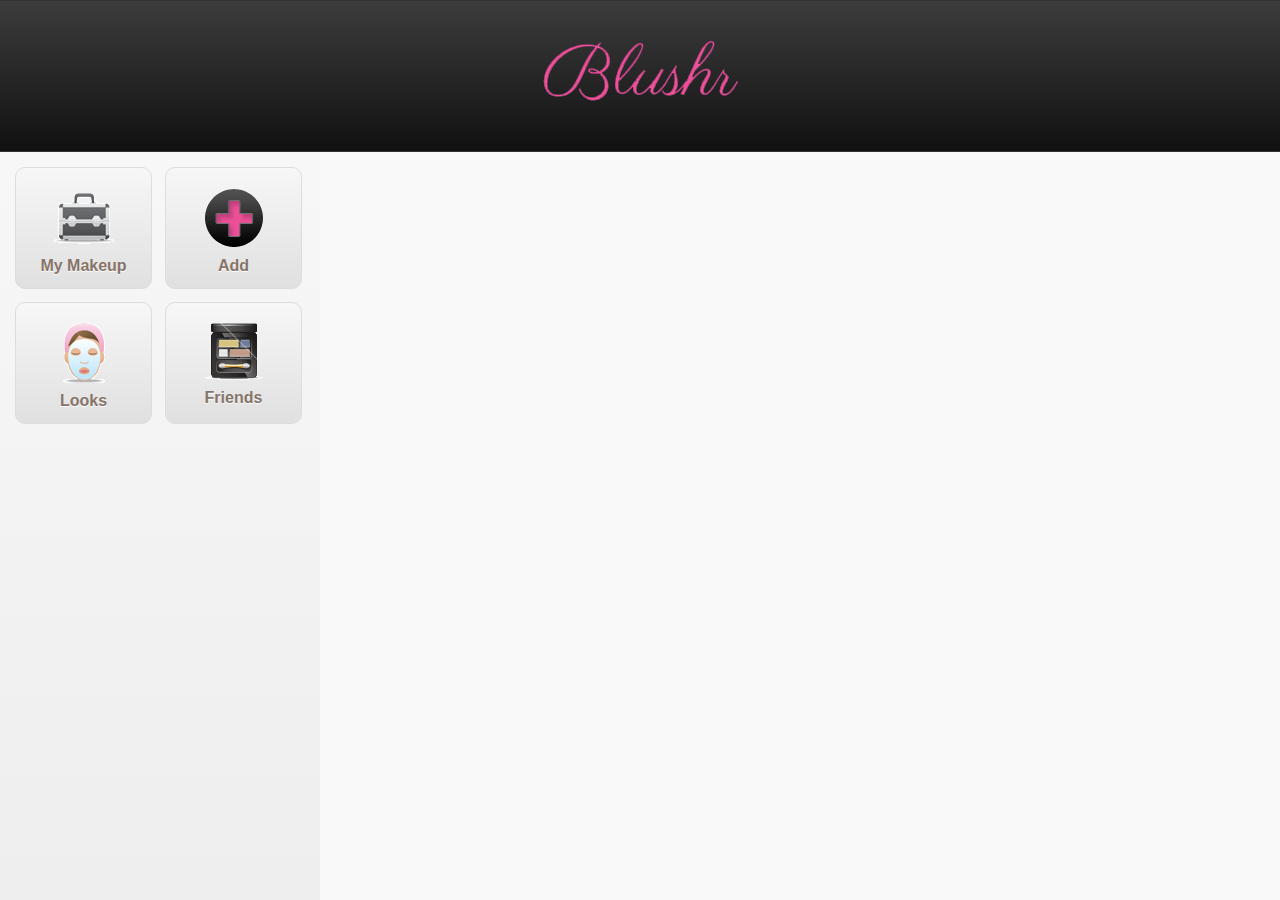
<file: www/index.html>
<!DOCTYPE html>
<html>
  <head>
  <title></title>
    <meta name="viewport" content="width=device-width, initial-scale=1.0, maximum-scale=1.0, user-scalable=no;" />
	  <meta charset="utf-8">

	  <script type="text/javascript" charset="utf-8" src="scripts/cordova-1.7.0.js"></script>

    <link rel="stylesheet" href="css/jquery.mobile-1.1.0.min.css" />
    <link rel="stylesheet" href="css/app.css" />

    <script src="scripts/knockout.js"></script>
    <script src="scripts/jquery-1.7.1.min.js"></script>
    <script src="scripts/jquery.mobile-1.1.0.min.js"></script>

    <script src="scripts/app.js"></script>
    <script src="scripts/all_brands.js"></script>
    <script src="scripts/data.js"></script>
  </head>

  <body>
      <div data-role="page">
          <div data-role="header" data-theme="a" class='header-homepage' data-position="fixed">
            <img src='images/blushr.png'>
          </div>

          <div data-role="content">
              <a href='lists.html' data-transition="slide" class='tile'>
                <img src='images/logo.png' /><br/>
                My Makeup
              </a>
              <a href='add.html' data-transition="slide" class='tile' data-bind='click: clearSelectedItem'>
                <img src='images/add.png' /><br/>
                Add
              </a>
              <a href='looks.html' data-transition="slide" class='tile'>
                <img src='images/looks.png' /><br/>
                Looks
              </a>
              <a href='friends.html' data-transition="slide" class='tile'>
                <img src='images/box.png' /><br/>
                Friends
              </a>
          </div>
      </div>


  </body>
</html>
</file>
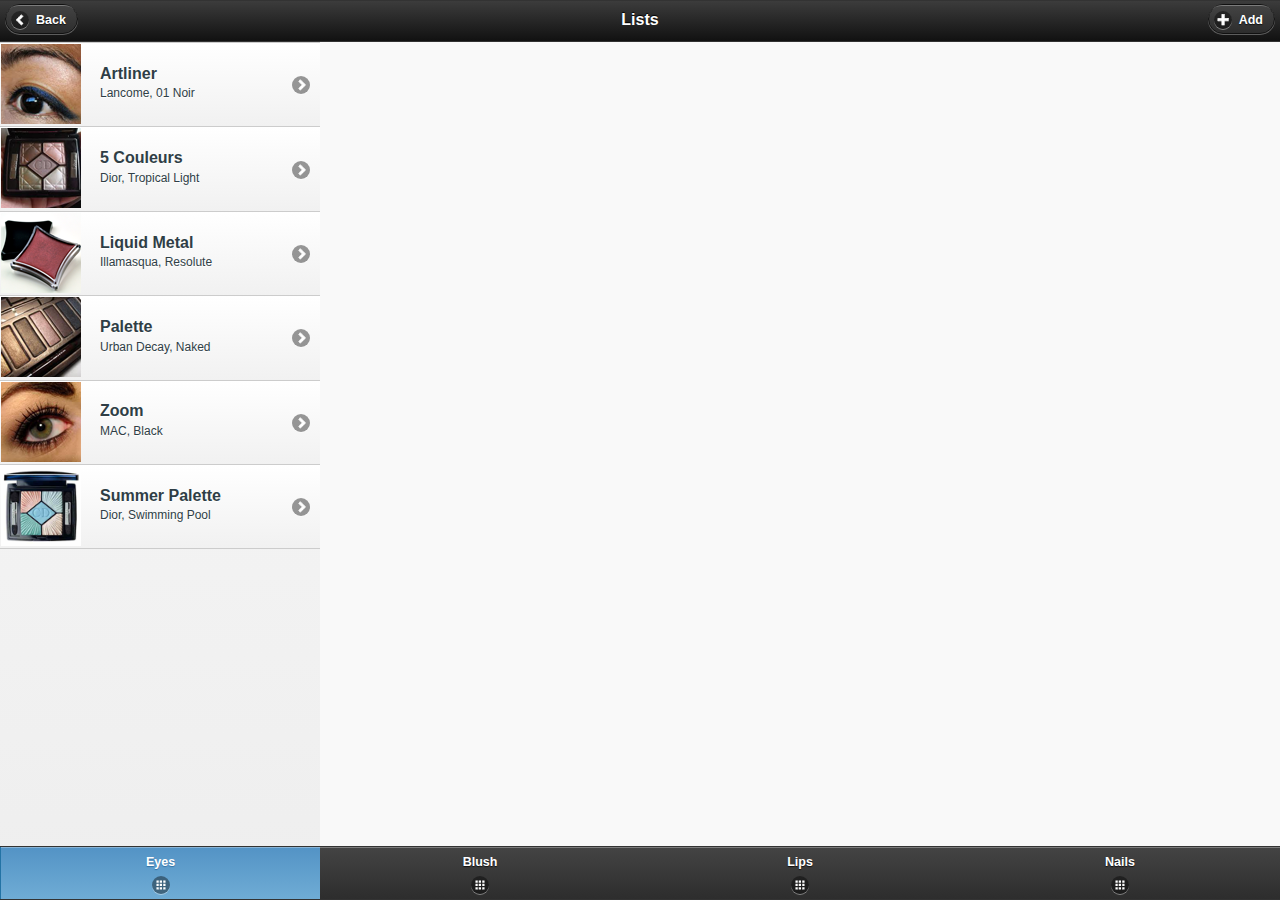
<file: www/lists.html>
<!DOCTYPE html>
<html>
  <head>
  <title></title>
    <meta name="viewport" content="width=device-width, initial-scale=1.0, maximum-scale=1.0, user-scalable=no;" />
	  <meta charset="utf-8">

	  <script type="text/javascript" charset="utf-8" src="scripts/cordova-1.7.0.js"></script>

    <link rel="stylesheet" href="css/jquery.mobile-1.1.0.min.css" />
    <link rel="stylesheet" href="css/app.css" />

    <script src="scripts/knockout.js"></script>
    <script src="scripts/jquery-1.7.1.min.js"></script>
    <script src="scripts/jquery.mobile-1.1.0.min.js"></script>

    <script src="scripts/app.js"></script>
    <script src="scripts/all_brands.js"></script>
    <script src="scripts/data.js"></script>

  </head>

  <body>
    <div data-role="page" id="list">
      <div data-role="header" data-position="fixed">
        <a data-rel="back" data-icon="arrow-l" data-transition="slide" data-direction="reverse">Back</a>
        <h1>Lists</h1>
        <a href="add.html"  data-icon="plus" data-transition="slide" data-bind='click: clearSelectedItem'>Add</a>
      </div>

      <div data-role="content">
        <ul data-role="listview" data-theme="c" data-bind="foreach: items">
          <li>
            <a href='show.html' data-bind="click: function(data, event) { $parent.setSelectedItem($index) }" data-transition="slide">
              <img data-bind="attr: { src: image }" class='ui-li-thumb'>
              <h3 class="ui-li-heading" data-bind="text: title"></h3>
              <p class="ui-li-desc" data-bind="text: brand + ', ' + color"></p>
            </a>
          </li>
        </ul>
      </div>

      <div data-role="footer" class="ui-footer ui-bar-a" role="contentinfo" data-position='fixed'>
      		<div data-role="navbar" data-iconpos="bottom" class="ui-navbar" role="navigation">
      			<ul class="ui-grid-b">
      				<li class="ui-block-a">
      				  <a href="#" data-icon="grid" data-corners="false" data-shadow="false" data-iconshadow="true" data-wrapperels="span" data-iconpos="bottom" data-theme="a" data-inline="true" class="ui-btn-active ui-btn ui-btn-inline ui-btn-icon-bottom ui-btn-up-a">Eyes</a></li>
      				  <a href="#" data-icon="grid" data-corners="false" data-shadow="false" data-iconshadow="true" data-wrapperels="span" data-iconpos="bottom" data-theme="a" data-inline="true" class="ui-btn ui-btn-inline ui-btn-icon-bottom ui-btn-up-a">Blush</a></li>
      				  <a href="#" data-icon="grid" data-corners="false" data-shadow="false" data-iconshadow="true" data-wrapperels="span" data-iconpos="bottom" data-theme="a" data-inline="true" class="ui-btn ui-btn-inline ui-btn-icon-bottom ui-btn-up-a">Lips</a></li>
      				  <a href="#" data-icon="grid" data-corners="false" data-shadow="false" data-iconshadow="true" data-wrapperels="span" data-iconpos="bottom" data-theme="a" data-inline="true" class="ui-btn ui-btn-inline ui-btn-icon-bottom ui-btn-up-a">Nails</a></li>
      			</ul>
      		</div><!-- /navbar -->
      	</div>
    </div>
  </body>
</html>
</file>
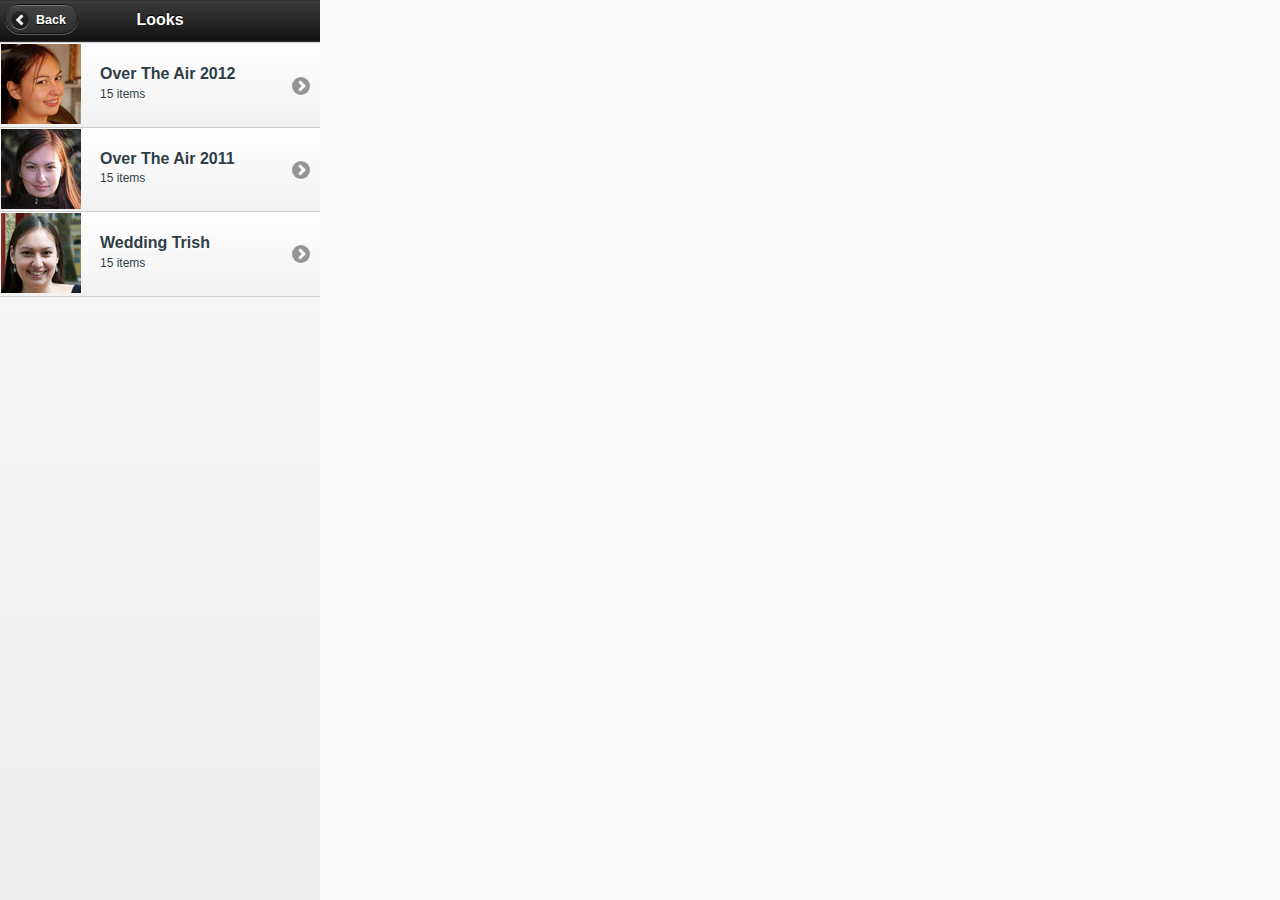
<file: www/looks.html>
<!DOCTYPE html>
<html>
  <head>
  <title></title>
    <meta name="viewport" content="width=device-width, initial-scale=1.0, maximum-scale=1.0, user-scalable=no;" />
	  <meta charset="utf-8">

	  <script type="text/javascript" charset="utf-8" src="scripts/cordova-1.7.0.js"></script>

    <link rel="stylesheet" href="css/jquery.mobile-1.1.0.min.css" />
    <link rel="stylesheet" href="css/app.css" />

    <script src="scripts/knockout.js"></script>
    <script src="scripts/jquery-1.7.1.min.js"></script>
    <script src="scripts/jquery.mobile-1.1.0.min.js"></script>

    <script src="scripts/app.js"></script>
    <script src="scripts/all_brands.js"></script>
    <script src="scripts/data.js"></script>

  </head>

  <body>
    <div data-role="page" id="list">
      <div data-role="header">
        <a data-rel="back" data-icon="arrow-l" data-transition="slide" data-direction="reverse">Back</a>
        <h1>Looks</h1>
      </div>

      <div data-role="content">
        <ul data-role="listview" data-theme="c" data-bind="foreach: looks">
          <li>
            <a href='lists.html' data-bind="click: function(data, event) { $parent.setSelectedFriend($index) }" data-transition="slide">
              <img data-bind="attr: { src: image }" class='ui-li-thumb'>
              <h3 class="ui-li-heading" data-bind="text: name"></h3>
              <p class="ui-li-desc">15 items</p>
            </a>
          </li>
        </ul>
      </div>
    </div>
  </body>
</html>
</file>
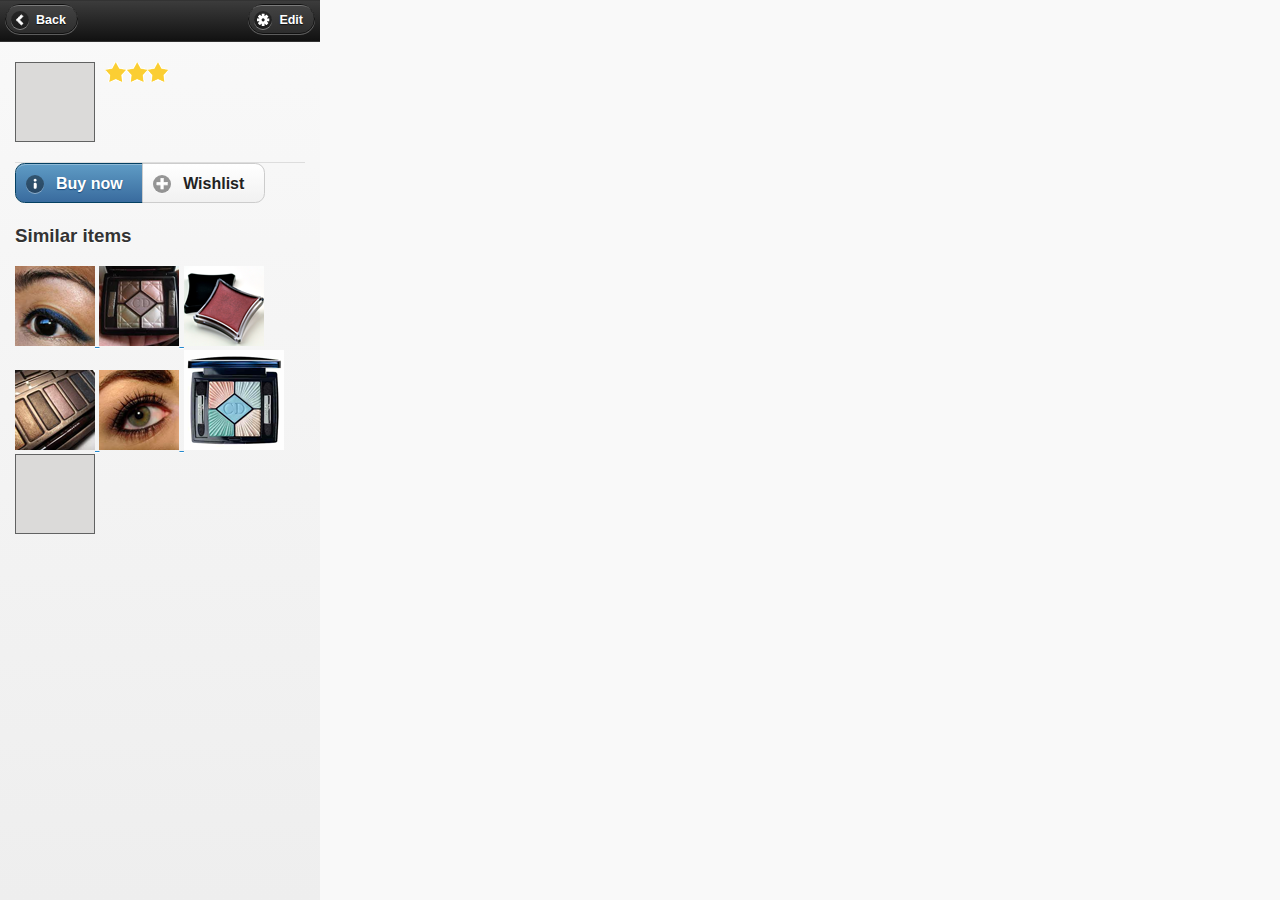
<file: www/show.html>
<!DOCTYPE html>
<html>
  <head>
  <title></title>
    <meta name="viewport" content="width=device-width, initial-scale=1.0, maximum-scale=1.0, user-scalable=no;" />
	  <meta charset="utf-8">

	  <script type="text/javascript" charset="utf-8" src="scripts/cordova-1.7.0.js"></script>

    <link rel="stylesheet" href="css/jquery.mobile-1.1.0.min.css" />
    <link rel="stylesheet" href="css/app.css" />

    <script src="scripts/knockout.js"></script>
    <script src="scripts/jquery-1.7.1.min.js"></script>
    <script src="scripts/jquery.mobile-1.1.0.min.js"></script>

    <script src="scripts/app.js"></script>
    <script src="scripts/all_brands.js"></script>
    <script src="scripts/data.js"></script>

  </head>

  <body>
    <div data-role="page" id="list" data-bind="with: currentItem()">
      <div data-role="header">
        <a data-rel="back" data-icon="arrow-l" data-transition="slide" data-direction="reverse">Back</a>
        <h1 data-bind='text: title'></h1>
        <a href='form.html' data-icon="gear" data-transition="slide">Edit</a>
      </div>

      <div data-role="content" class='item'>
        <div class='description'>
          <img data-bind="attr: { src: image }" />
          <h2 data-bind='text: title'></h2>
          <h3 data-bind='text: brand'></h3>
          <h4 data-bind='text: color'></h4>
          <img data-bind='attr: { src: $root.imageFor(rating) }'/>
        </div>

        <!-- ko if: review -->
        <h3>Review</h3>
        <p data-bind="text: review"></p>
        <!-- /ko -->

        <!-- ko if: notes -->
        <h3>Notes</h3>
        <p data-bind="text: notes"></p>
        <!-- /ko -->

        <div data-role="controlgroup" data-type="horizontal">
          <a href="#" data-role="button" data-icon="info" data-theme="b">Buy now</a>
          <a href="#" data-role="button" data-icon="plus">Wishlist</a>
        </div>

        <h3>Similar items</h3>

        <div data-bind="foreach: $parent.items">
          <a href='show.html' data-bind="click: function(data, event) { $parent.setSelectedItem($index) }" data-transition="slide">
            <img data-bind="attr: { src: image }">
          </a>
        </div>
      </div>
    </div>
  </body>
</html>
</file>
<file: www/css/app.css>
.ui-page-active  {
  width: 320px !important;
}

.header-homepage {
  height: 150px;
  margin-bottom: 10px;
  text-align: center;
}

.header-homepage img {
  margin-top: 40px;
}

a.tile {
  width: 135px;
  height: 80px;
  float: left;
  text-align: center;
  border: 1px solid #ddd;
  padding: 20px 0px;
  margin-bottom: 13px;
  border-radius: 10px;
  background: -webkit-gradient(linear, left top, left bottom, color-stop(0%,rgba(247,247,247,1)), color-stop(100%,rgba(224,224,224,1))); /* Chrome,Safari4+ */
  background: -webkit-linear-gradient(top, rgba(247,247,247,1) 0%,rgba(224,224,224,1) 100%); /* Chrome10+,Safari5.1+ */
  text-decoration: none;
  color: #877469 !important;
}

a.tile:active {
  height: 78px;
  padding-top: 22px;
  background: -webkit-gradient(linear, left top, left bottom, color-stop(0%,rgba(224,224,224,1)), color-stop(100%,rgba(247,247,247,1))); /* Chrome,Safari4+ */
  background: -webkit-linear-gradient(top, rgba(224,224,224,1) 0%,rgba(247,247,247,1) 100%); /* Chrome10+,Safari5.1+ */
}

a.tile:nth-child(odd) {
  margin-right: 13px;
}

a.tile img {
  clear: right;
  margin-bottom: 5px;
}

.item .description img {
  margin-right: 10px;
  float: left;
}

.item .description{
  min-height: 100px;
  border-bottom: 1px solid #ddd;
}

.item .description h2 {
  padding: 0px;
  margin: 0px;
  font-size: 22px;
  line-height: 26px;
}

.item .description input {
  width: 180px;
  margin-bottom: 10px;
}

.item .description h3 {
  line-height: 22px;
  padding: 0px;
  margin: 0px;
  font-size: 16px;
  color: #888;
}

.item .description h4 {
  font-weight: normal;
  line-height: 22px;
  padding: 0px;
  margin: 0px 0px 5px 0px;
  font-size: 16px;
  color: #888;
}
</file>
